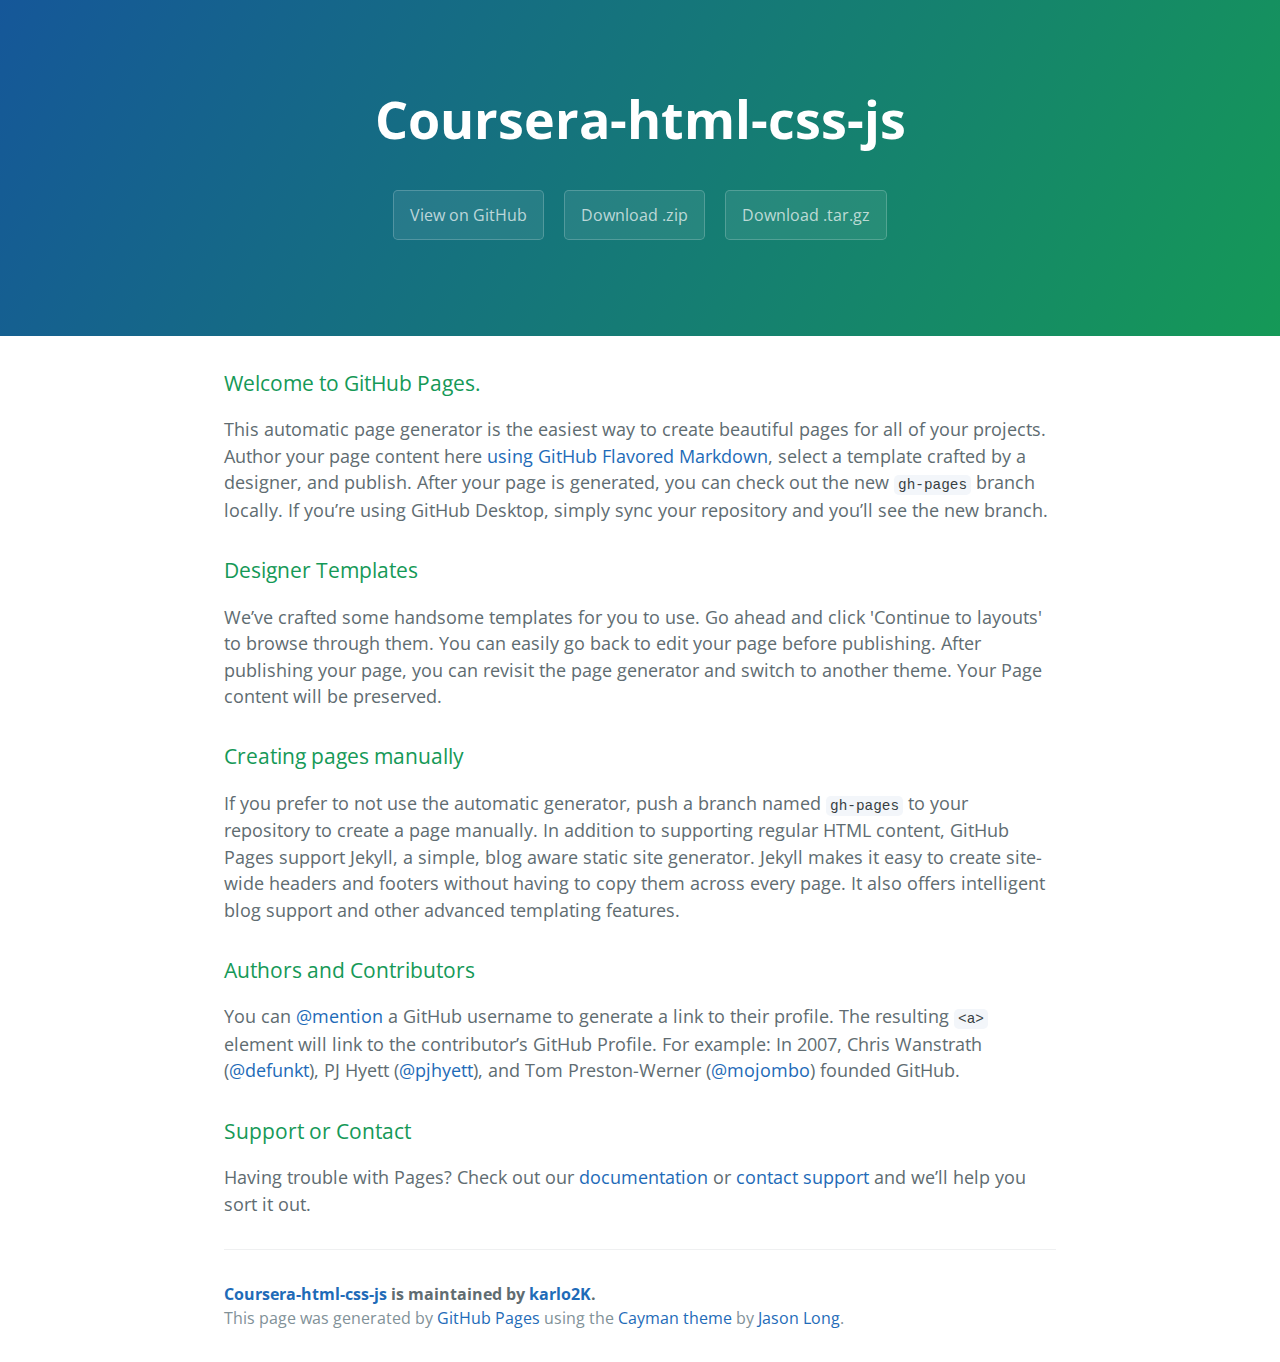
<file: index.html>
<!DOCTYPE html>
<html lang="en-us">
  <head>
    <meta charset="UTF-8">
    <title>Coursera-html-css-js by karlo2K</title>
    <meta name="viewport" content="width=device-width, initial-scale=1">
    <link rel="stylesheet" type="text/css" href="stylesheets/normalize.css" media="screen">
    <link href='https://fonts.googleapis.com/css?family=Open+Sans:400,700' rel='stylesheet' type='text/css'>
    <link rel="stylesheet" type="text/css" href="stylesheets/stylesheet.css" media="screen">
    <link rel="stylesheet" type="text/css" href="stylesheets/github-light.css" media="screen">
  </head>
  <body>
    <section class="page-header">
      <h1 class="project-name">Coursera-html-css-js</h1>
      <h2 class="project-tagline"></h2>
      <a href="https://github.com/karlo2K/coursera-HTML-CSS-JS" class="btn">View on GitHub</a>
      <a href="https://github.com/karlo2K/coursera-HTML-CSS-JS/zipball/master" class="btn">Download .zip</a>
      <a href="https://github.com/karlo2K/coursera-HTML-CSS-JS/tarball/master" class="btn">Download .tar.gz</a>
    </section>

    <section class="main-content">
      <h3>
<a id="welcome-to-github-pages" class="anchor" href="#welcome-to-github-pages" aria-hidden="true"><span aria-hidden="true" class="octicon octicon-link"></span></a>Welcome to GitHub Pages.</h3>

<p>This automatic page generator is the easiest way to create beautiful pages for all of your projects. Author your page content here <a href="https://guides.github.com/features/mastering-markdown/">using GitHub Flavored Markdown</a>, select a template crafted by a designer, and publish. After your page is generated, you can check out the new <code>gh-pages</code> branch locally. If you’re using GitHub Desktop, simply sync your repository and you’ll see the new branch.</p>

<h3>
<a id="designer-templates" class="anchor" href="#designer-templates" aria-hidden="true"><span aria-hidden="true" class="octicon octicon-link"></span></a>Designer Templates</h3>

<p>We’ve crafted some handsome templates for you to use. Go ahead and click 'Continue to layouts' to browse through them. You can easily go back to edit your page before publishing. After publishing your page, you can revisit the page generator and switch to another theme. Your Page content will be preserved.</p>

<h3>
<a id="creating-pages-manually" class="anchor" href="#creating-pages-manually" aria-hidden="true"><span aria-hidden="true" class="octicon octicon-link"></span></a>Creating pages manually</h3>

<p>If you prefer to not use the automatic generator, push a branch named <code>gh-pages</code> to your repository to create a page manually. In addition to supporting regular HTML content, GitHub Pages support Jekyll, a simple, blog aware static site generator. Jekyll makes it easy to create site-wide headers and footers without having to copy them across every page. It also offers intelligent blog support and other advanced templating features.</p>

<h3>
<a id="authors-and-contributors" class="anchor" href="#authors-and-contributors" aria-hidden="true"><span aria-hidden="true" class="octicon octicon-link"></span></a>Authors and Contributors</h3>

<p>You can <a href="https://help.github.com/articles/basic-writing-and-formatting-syntax/#mentioning-users-and-teams" class="user-mention">@mention</a> a GitHub username to generate a link to their profile. The resulting <code>&lt;a&gt;</code> element will link to the contributor’s GitHub Profile. For example: In 2007, Chris Wanstrath (<a href="https://github.com/defunkt" class="user-mention">@defunkt</a>), PJ Hyett (<a href="https://github.com/pjhyett" class="user-mention">@pjhyett</a>), and Tom Preston-Werner (<a href="https://github.com/mojombo" class="user-mention">@mojombo</a>) founded GitHub.</p>

<h3>
<a id="support-or-contact" class="anchor" href="#support-or-contact" aria-hidden="true"><span aria-hidden="true" class="octicon octicon-link"></span></a>Support or Contact</h3>

<p>Having trouble with Pages? Check out our <a href="https://help.github.com/pages">documentation</a> or <a href="https://github.com/contact">contact support</a> and we’ll help you sort it out.</p>

      <footer class="site-footer">
        <span class="site-footer-owner"><a href="https://github.com/karlo2K/coursera-HTML-CSS-JS">Coursera-html-css-js</a> is maintained by <a href="https://github.com/karlo2K">karlo2K</a>.</span>

        <span class="site-footer-credits">This page was generated by <a href="https://pages.github.com">GitHub Pages</a> using the <a href="https://github.com/jasonlong/cayman-theme">Cayman theme</a> by <a href="https://twitter.com/jasonlong">Jason Long</a>.</span>
      </footer>

    </section>

  
  </body>
</html>
</file>
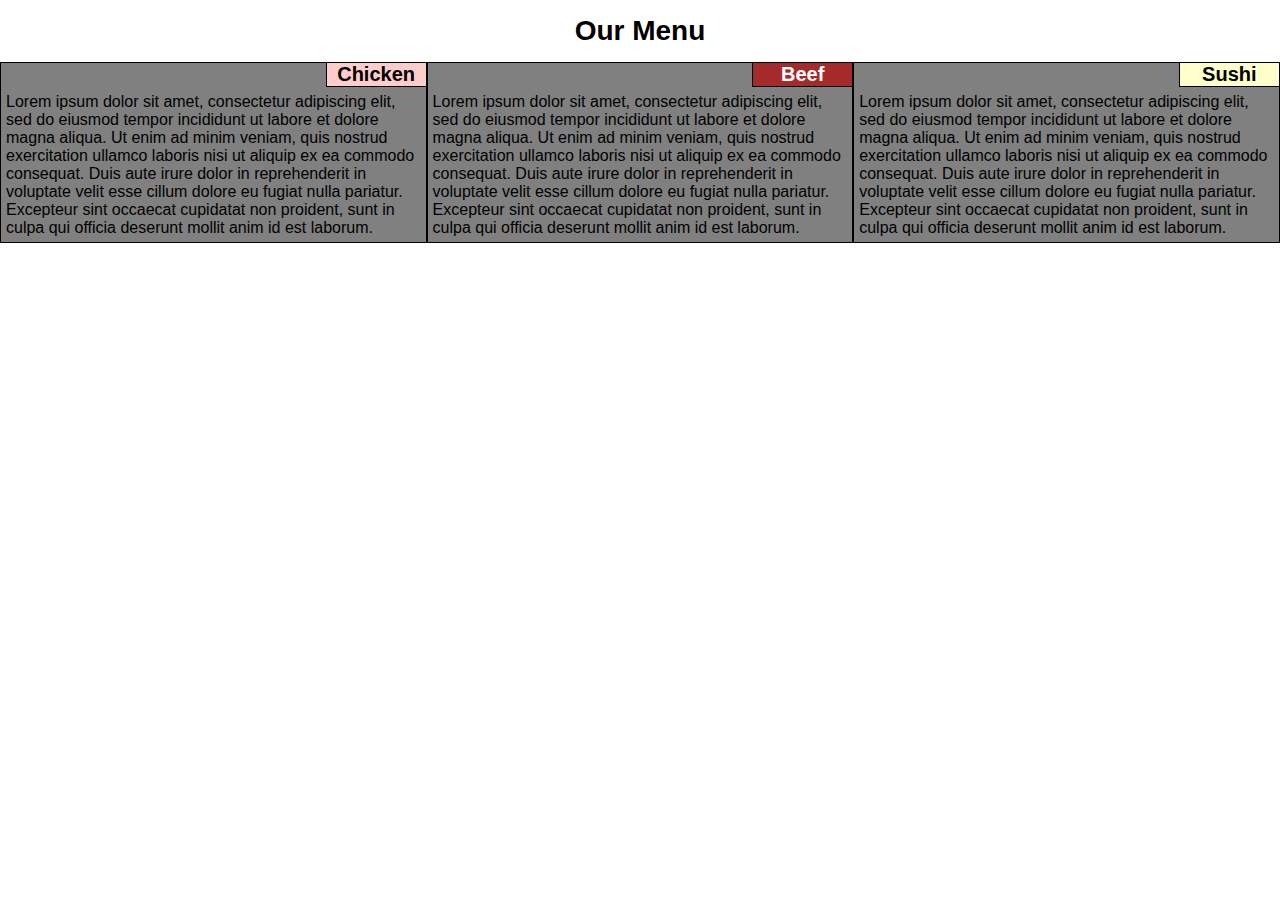
<file: module2-solution/index.html>
<!DOCTYPE html>
<html>
<head>
	<title>Assigment solution for Module 2</title>
</head>
<link rel="stylesheet" type="text/css" href="css/style.css">
<body>

<h1>Our Menu</h1>

<div class="row">
	<div class="col-lg-4 col-md-6 col-sm-12">
		<p class="title" id="t1">Chicken</p>
		<p class="content">Lorem ipsum dolor sit amet, consectetur adipiscing elit, sed do eiusmod tempor incididunt ut labore et dolore magna aliqua. Ut enim ad minim veniam, quis nostrud exercitation ullamco laboris nisi ut aliquip ex ea commodo consequat. Duis aute irure dolor in reprehenderit in voluptate velit esse cillum dolore eu fugiat nulla pariatur. Excepteur sint occaecat cupidatat non proident, sunt in culpa qui officia deserunt mollit anim id est laborum.</p>		
	</div>
	<div class="col-lg-4 col-md-6 col-sm-12">
		<p class="title" id="t2">Beef</p>
		<p class="content">Lorem ipsum dolor sit amet, consectetur adipiscing elit, sed do eiusmod tempor incididunt ut labore et dolore magna aliqua. Ut enim ad minim veniam, quis nostrud exercitation ullamco laboris nisi ut aliquip ex ea commodo consequat. Duis aute irure dolor in reprehenderit in voluptate velit esse cillum dolore eu fugiat nulla pariatur. Excepteur sint occaecat cupidatat non proident, sunt in culpa qui officia deserunt mollit anim id est laborum.</p>		
	</div>
	<div class="col-lg-4 col-md-12 col-sm-12">
		<p class="title" id="t3">Sushi</p>
		<p class="content">Lorem ipsum dolor sit amet, consectetur adipiscing elit, sed do eiusmod tempor incididunt ut labore et dolore magna aliqua. Ut enim ad minim veniam, quis nostrud exercitation ullamco laboris nisi ut aliquip ex ea commodo consequat. Duis aute irure dolor in reprehenderit in voluptate velit esse cillum dolore eu fugiat nulla pariatur. Excepteur sint occaecat cupidatat non proident, sunt in culpa qui officia deserunt mollit anim id est laborum.</p>		
	</div>

</div>

</body>
</html>
</file>
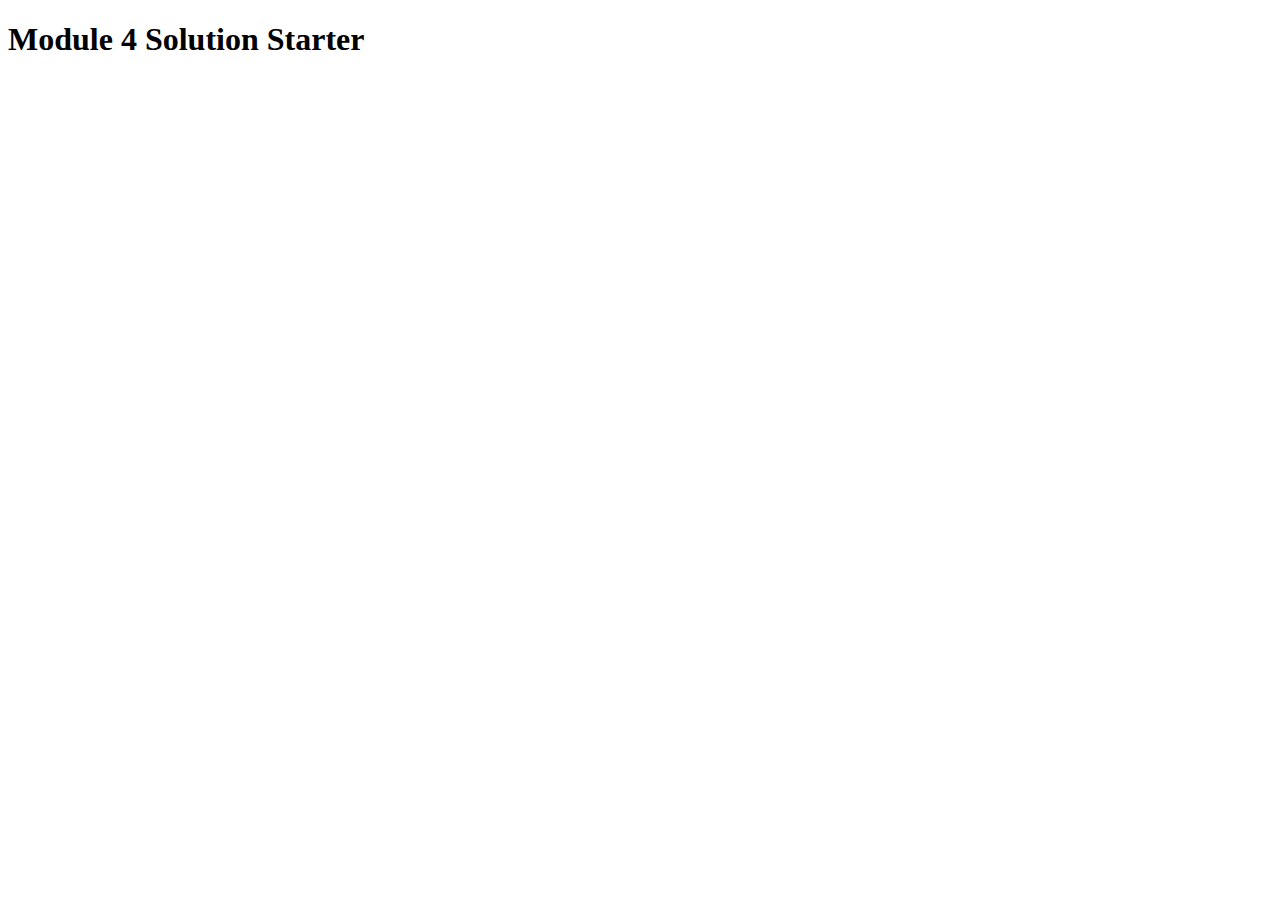
<file: module4-solution/index.html>
<!DOCTYPE html>
<html>
<head>
  <meta charset="utf-8">
  <title>Module 4 Solution Starter</title>
  <script>
    var names = []; // DO NOT REMOVE
  </script>
  <script src="SpeakHello.js"></script>
  <script src="SpeakGoodBye.js"></script>
  <script src="script.js"></script>
</head>
<body>
  <h1>Module 4 Solution Starter</h1>
</body>
</html>
</file>
<file: stylesheets/stylesheet.css>
* {
  box-sizing: border-box; }

body {
  padding: 0;
  margin: 0;
  font-family: "Open Sans", "Helvetica Neue", Helvetica, Arial, sans-serif;
  font-size: 16px;
  line-height: 1.5;
  color: #606c71; }

a {
  color: #1e6bb8;
  text-decoration: none; }
  a:hover {
    text-decoration: underline; }

.btn {
  display: inline-block;
  margin-bottom: 1rem;
  color: rgba(255, 255, 255, 0.7);
  background-color: rgba(255, 255, 255, 0.08);
  border-color: rgba(255, 255, 255, 0.2);
  border-style: solid;
  border-width: 1px;
  border-radius: 0.3rem;
  transition: color 0.2s, background-color 0.2s, border-color 0.2s; }
  .btn + .btn {
    margin-left: 1rem; }

.btn:hover {
  color: rgba(255, 255, 255, 0.8);
  text-decoration: none;
  background-color: rgba(255, 255, 255, 0.2);
  border-color: rgba(255, 255, 255, 0.3); }

@media screen and (min-width: 64em) {
  .btn {
    padding: 0.75rem 1rem; } }

@media screen and (min-width: 42em) and (max-width: 64em) {
  .btn {
    padding: 0.6rem 0.9rem;
    font-size: 0.9rem; } }

@media screen and (max-width: 42em) {
  .btn {
    display: block;
    width: 100%;
    padding: 0.75rem;
    font-size: 0.9rem; }
    .btn + .btn {
      margin-top: 1rem;
      margin-left: 0; } }

.page-header {
  color: #fff;
  text-align: center;
  background-color: #159957;
  background-image: linear-gradient(120deg, #155799, #159957); }

@media screen and (min-width: 64em) {
  .page-header {
    padding: 5rem 6rem; } }

@media screen and (min-width: 42em) and (max-width: 64em) {
  .page-header {
    padding: 3rem 4rem; } }

@media screen and (max-width: 42em) {
  .page-header {
    padding: 2rem 1rem; } }

.project-name {
  margin-top: 0;
  margin-bottom: 0.1rem; }

@media screen and (min-width: 64em) {
  .project-name {
    font-size: 3.25rem; } }

@media screen and (min-width: 42em) and (max-width: 64em) {
  .project-name {
    font-size: 2.25rem; } }

@media screen and (max-width: 42em) {
  .project-name {
    font-size: 1.75rem; } }

.project-tagline {
  margin-bottom: 2rem;
  font-weight: normal;
  opacity: 0.7; }

@media screen and (min-width: 64em) {
  .project-tagline {
    font-size: 1.25rem; } }

@media screen and (min-width: 42em) and (max-width: 64em) {
  .project-tagline {
    font-size: 1.15rem; } }

@media screen and (max-width: 42em) {
  .project-tagline {
    font-size: 1rem; } }

.main-content :first-child {
  margin-top: 0; }
.main-content img {
  max-width: 100%; }
.main-content h1, .main-content h2, .main-content h3, .main-content h4, .main-content h5, .main-content h6 {
  margin-top: 2rem;
  margin-bottom: 1rem;
  font-weight: normal;
  color: #159957; }
.main-content p {
  margin-bottom: 1em; }
.main-content code {
  padding: 2px 4px;
  font-family: Consolas, "Liberation Mono", Menlo, Courier, monospace;
  font-size: 0.9rem;
  color: #383e41;
  background-color: #f3f6fa;
  border-radius: 0.3rem; }
.main-content pre {
  padding: 0.8rem;
  margin-top: 0;
  margin-bottom: 1rem;
  font: 1rem Consolas, "Liberation Mono", Menlo, Courier, monospace;
  color: #567482;
  word-wrap: normal;
  background-color: #f3f6fa;
  border: solid 1px #dce6f0;
  border-radius: 0.3rem; }
  .main-content pre > code {
    padding: 0;
    margin: 0;
    font-size: 0.9rem;
    color: #567482;
    word-break: normal;
    white-space: pre;
    background: transparent;
    border: 0; }
.main-content .highlight {
  margin-bottom: 1rem; }
  .main-content .highlight pre {
    margin-bottom: 0;
    word-break: normal; }
.main-content .highlight pre, .main-content pre {
  padding: 0.8rem;
  overflow: auto;
  font-size: 0.9rem;
  line-height: 1.45;
  border-radius: 0.3rem; }
.main-content pre code, .main-content pre tt {
  display: inline;
  max-width: initial;
  padding: 0;
  margin: 0;
  overflow: initial;
  line-height: inherit;
  word-wrap: normal;
  background-color: transparent;
  border: 0; }
  .main-content pre code:before, .main-content pre code:after, .main-content pre tt:before, .main-content pre tt:after {
    content: normal; }
.main-content ul, .main-content ol {
  margin-top: 0; }
.main-content blockquote {
  padding: 0 1rem;
  margin-left: 0;
  color: #819198;
  border-left: 0.3rem solid #dce6f0; }
  .main-content blockquote > :first-child {
    margin-top: 0; }
  .main-content blockquote > :last-child {
    margin-bottom: 0; }
.main-content table {
  display: block;
  width: 100%;
  overflow: auto;
  word-break: normal;
  word-break: keep-all; }
  .main-content table th {
    font-weight: bold; }
  .main-content table th, .main-content table td {
    padding: 0.5rem 1rem;
    border: 1px solid #e9ebec; }
.main-content dl {
  padding: 0; }
  .main-content dl dt {
    padding: 0;
    margin-top: 1rem;
    font-size: 1rem;
    font-weight: bold; }
  .main-content dl dd {
    padding: 0;
    margin-bottom: 1rem; }
.main-content hr {
  height: 2px;
  padding: 0;
  margin: 1rem 0;
  background-color: #eff0f1;
  border: 0; }

@media screen and (min-width: 64em) {
  .main-content {
    max-width: 64rem;
    padding: 2rem 6rem;
    margin: 0 auto;
    font-size: 1.1rem; } }

@media screen and (min-width: 42em) and (max-width: 64em) {
  .main-content {
    padding: 2rem 4rem;
    font-size: 1.1rem; } }

@media screen and (max-width: 42em) {
  .main-content {
    padding: 2rem 1rem;
    font-size: 1rem; } }

.site-footer {
  padding-top: 2rem;
  margin-top: 2rem;
  border-top: solid 1px #eff0f1; }

.site-footer-owner {
  display: block;
  font-weight: bold; }

.site-footer-credits {
  color: #819198; }

@media screen and (min-width: 64em) {
  .site-footer {
    font-size: 1rem; } }

@media screen and (min-width: 42em) and (max-width: 64em) {
  .site-footer {
    font-size: 1rem; } }

@media screen and (max-width: 42em) {
  .site-footer {
    font-size: 0.9rem; } }
</file>
<file: stylesheets/github-light.css>
/*
The MIT License (MIT)

Copyright (c) 2016 GitHub, Inc.

Permission is hereby granted, free of charge, to any person obtaining a copy
of this software and associated documentation files (the "Software"), to deal
in the Software without restriction, including without limitation the rights
to use, copy, modify, merge, publish, distribute, sublicense, and/or sell
copies of the Software, and to permit persons to whom the Software is
furnished to do so, subject to the following conditions:

The above copyright notice and this permission notice shall be included in all
copies or substantial portions of the Software.

THE SOFTWARE IS PROVIDED "AS IS", WITHOUT WARRANTY OF ANY KIND, EXPRESS OR
IMPLIED, INCLUDING BUT NOT LIMITED TO THE WARRANTIES OF MERCHANTABILITY,
FITNESS FOR A PARTICULAR PURPOSE AND NONINFRINGEMENT. IN NO EVENT SHALL THE
AUTHORS OR COPYRIGHT HOLDERS BE LIABLE FOR ANY CLAIM, DAMAGES OR OTHER
LIABILITY, WHETHER IN AN ACTION OF CONTRACT, TORT OR OTHERWISE, ARISING FROM,
OUT OF OR IN CONNECTION WITH THE SOFTWARE OR THE USE OR OTHER DEALINGS IN THE
SOFTWARE.

*/

.pl-c /* comment */ {
  color: #969896;
}

.pl-c1 /* constant, variable.other.constant, support, meta.property-name, support.constant, support.variable, meta.module-reference, markup.raw, meta.diff.header */,
.pl-s .pl-v /* string variable */ {
  color: #0086b3;
}

.pl-e /* entity */,
.pl-en /* entity.name */ {
  color: #795da3;
}

.pl-smi /* variable.parameter.function, storage.modifier.package, storage.modifier.import, storage.type.java, variable.other */,
.pl-s .pl-s1 /* string source */ {
  color: #333;
}

.pl-ent /* entity.name.tag */ {
  color: #63a35c;
}

.pl-k /* keyword, storage, storage.type */ {
  color: #a71d5d;
}

.pl-s /* string */,
.pl-pds /* punctuation.definition.string, string.regexp.character-class */,
.pl-s .pl-pse .pl-s1 /* string punctuation.section.embedded source */,
.pl-sr /* string.regexp */,
.pl-sr .pl-cce /* string.regexp constant.character.escape */,
.pl-sr .pl-sre /* string.regexp source.ruby.embedded */,
.pl-sr .pl-sra /* string.regexp string.regexp.arbitrary-repitition */ {
  color: #183691;
}

.pl-v /* variable */ {
  color: #ed6a43;
}

.pl-id /* invalid.deprecated */ {
  color: #b52a1d;
}

.pl-ii /* invalid.illegal */ {
  color: #f8f8f8;
  background-color: #b52a1d;
}

.pl-sr .pl-cce /* string.regexp constant.character.escape */ {
  font-weight: bold;
  color: #63a35c;
}

.pl-ml /* markup.list */ {
  color: #693a17;
}

.pl-mh /* markup.heading */,
.pl-mh .pl-en /* markup.heading entity.name */,
.pl-ms /* meta.separator */ {
  font-weight: bold;
  color: #1d3e81;
}

.pl-mq /* markup.quote */ {
  color: #008080;
}

.pl-mi /* markup.italic */ {
  font-style: italic;
  color: #333;
}

.pl-mb /* markup.bold */ {
  font-weight: bold;
  color: #333;
}

.pl-md /* markup.deleted, meta.diff.header.from-file */ {
  color: #bd2c00;
  background-color: #ffecec;
}

.pl-mi1 /* markup.inserted, meta.diff.header.to-file */ {
  color: #55a532;
  background-color: #eaffea;
}

.pl-mdr /* meta.diff.range */ {
  font-weight: bold;
  color: #795da3;
}

.pl-mo /* meta.output */ {
  color: #1d3e81;
}
</file>
<file: module2-solution/css/style.css>
* {
  box-sizing: border-box;
  margin: 0;
  padding: 0;
  font-family: helvetica;
}

h1 {
	text-align: center;
	margin-bottom: 15px;
	margin-top: 15px;
	font-size: 175%;
}

#t1 {
	background-color: #FFCCCC;
}

#t2 {
	background-color: #A52A2A;
	color: #FFFFFF;
}

#t3 {
	background-color: #FFFFCC;
}

.content {
	margin: 5px;
	margin-top:  30px;
}

.title {
	position: absolute;
	right: 0;
	width: 100px;
	border: 1px solid black;
	border-top: none;
	border-right: none;
	text-align: center;
	font-weight: bold;
	font-size: 125%;
}

@media (min-width: 992px) {
  .col-lg-4{
    float: left;
    width: 33.33%;
    position: relative;
    border: 1px solid black;
    background-color: #808080;
    margin: auto;
  }
}

@media (min-width: 768px) and (max-width: 991px) {
  .col-md-6, .col-md-12{
  	border: 1px solid black;
  	float: left;
  	position: relative;
  	background-color: #808080;
 	margin-bottom: 10px;
  }
  .col-md-6{
    width: 50%;
  }
  .col-md-12{
    width: 100%;
  }
}

@media (max-width: 767px) {
  .col-sm-12{
    float: left;
    width: 100%;
    position: relative;
    border: 1px solid black;
    background-color: #808080;
    margin-bottom: 5px;
  }
}
</file>
